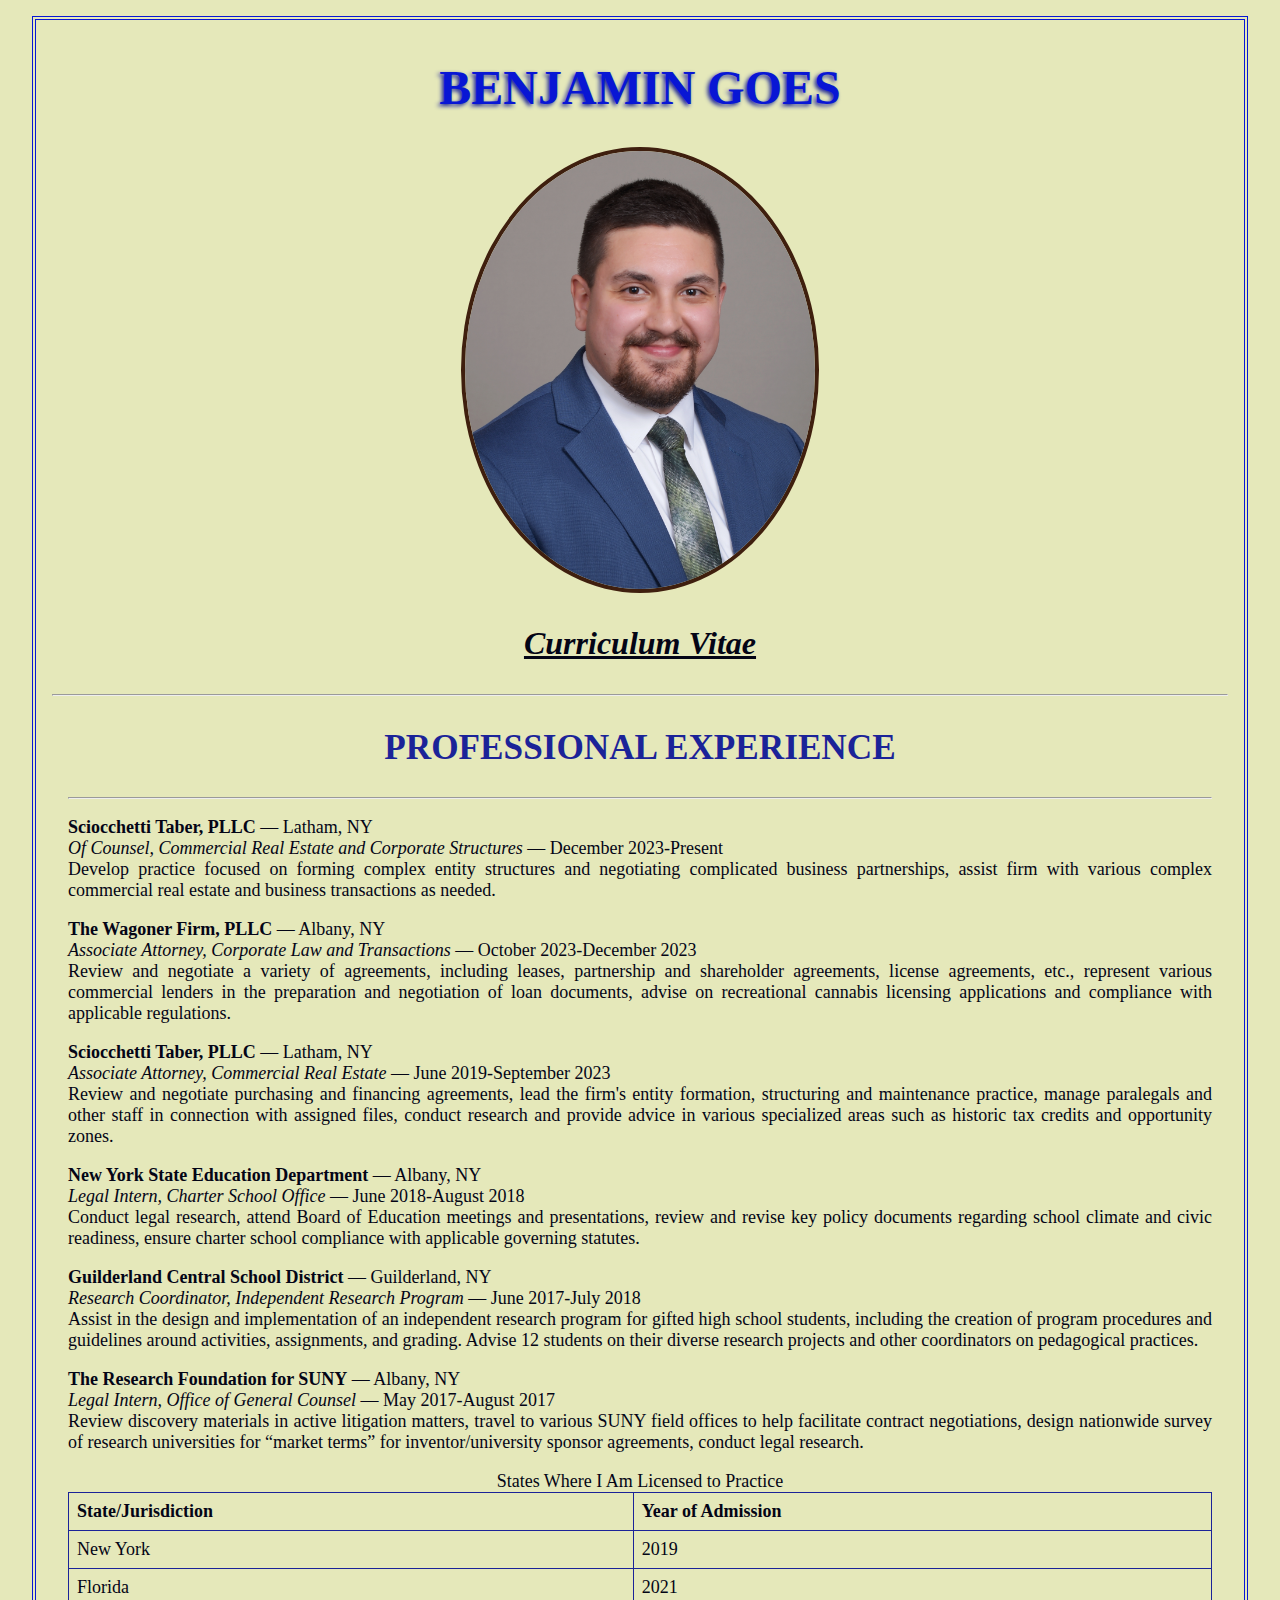
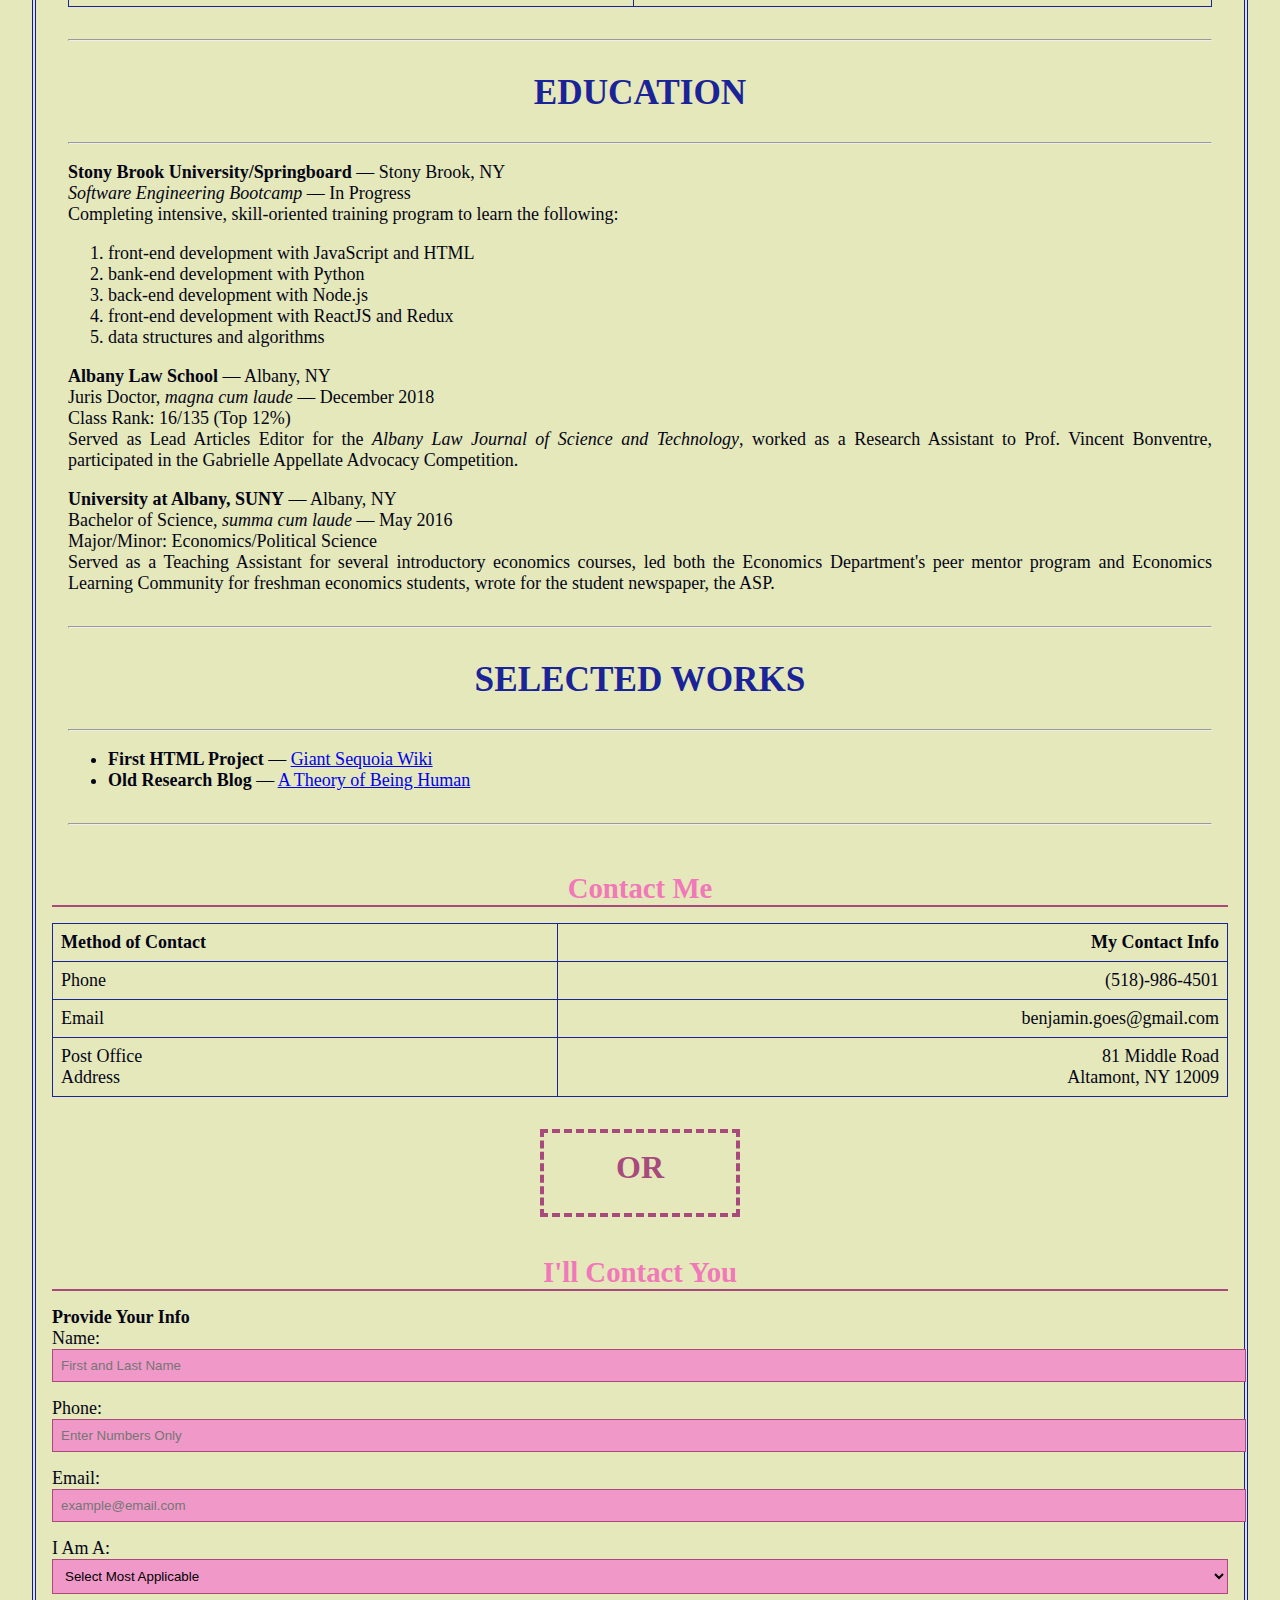
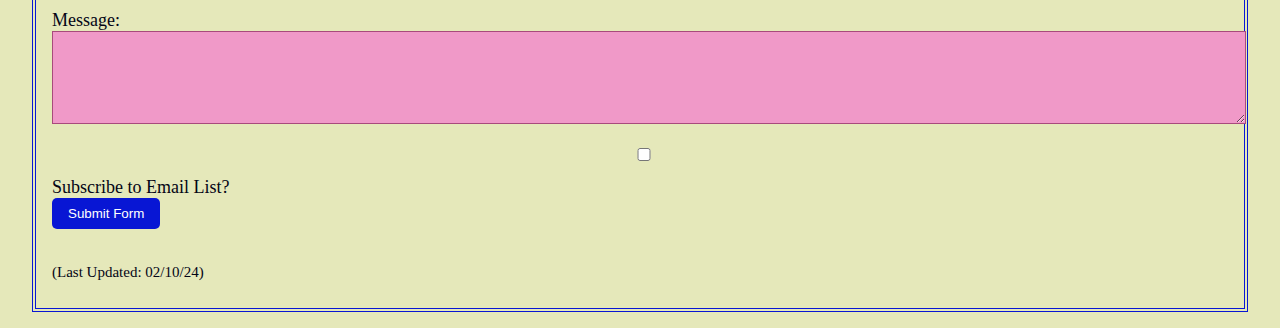
<file: index.html>
<!DOCTYPE html>
<html lang="en">
<head>
    <meta charset="UTF-8">
    <meta name="viewport" content="width=device-width, initial-scale=1.0">
    <link rel="stylesheet" href="styleCV.css">
    <title>CV of Benjamin Goes</title>
</head>
<body>

    <header>
        <h1>Benjamin Goes</h1>
        <div class="header-image">
            <img src="GoesHeadshot.JPG" alt="Benjamin Goes Headshot" height="420" width="350"> <!--Would like to get this centered.-->
        </div>
        <h3 id="CV-Title"><i>Curriculum Vitae</i></h3>
    </header>
    <hr>   

    <main>
        <section>
            <h2>PROFESSIONAL EXPERIENCE</h2><hr>
            <div>
                <p><strong>Sciocchetti Taber, PLLC</strong> — <span>Latham, NY</span><br>
                <em>Of Counsel, Commercial Real Estate and Corporate Structures</em> — December 2023-Present<br>
                Develop practice focused on forming complex entity structures and negotiating complicated business partnerships, assist firm with various complex commercial real estate and business transactions as needed.</p>
                </div>
            <div>
                <p><strong>The Wagoner Firm, PLLC</strong> — Albany, NY<br>
                <em>Associate Attorney, Corporate Law and Transactions</em> — October 2023-December 2023<br>
                Review and negotiate a variety of agreements, including leases, partnership and shareholder agreements, license agreements, etc., represent various commercial lenders in the preparation and negotiation of loan documents, advise on recreational cannabis licensing applications and compliance with applicable regulations.</p>
                </div>
            <div>
                <p><strong>Sciocchetti Taber, PLLC</strong> — Latham, NY<br>
                <em>Associate Attorney, Commercial Real Estate</em> — June 2019-September 2023<br>
                Review and negotiate purchasing and financing agreements, lead the firm's entity formation, structuring and maintenance practice, manage paralegals and other staff in connection with assigned files, conduct research and provide advice in various specialized areas such as historic tax credits and opportunity zones.</p>
                </div>
            <div>
                <p><strong>New York State Education Department</strong> — Albany, NY<br>
                <em>Legal Intern, Charter School Office</em> — June 2018-August 2018<br>
                Conduct legal research, attend Board of Education meetings and presentations, review and revise key policy documents regarding school climate and civic readiness, ensure charter school compliance with applicable governing statutes.</p>    
                </div>
            <div>
                <p><strong>Guilderland Central School District</strong> — Guilderland, NY<br>
                <em>Research Coordinator, Independent Research Program</em> — June 2017-July 2018<br>
                Assist in the design and implementation of an independent research program for gifted high school students, including the creation of program procedures and guidelines around activities, assignments, and grading.  Advise 12 students on their diverse research projects and other coordinators on pedagogical practices.</p>
                </div>
            <div>
                <p><strong>The Research Foundation for SUNY</strong> — Albany, NY<br>
                <em>Legal Intern, Office of General Counsel</em> — May 2017-August 2017<br>
                Review discovery materials in active litigation matters, travel to various SUNY field offices to help facilitate contract negotiations, design nationwide survey of research universities for &ldquo;market terms&rdquo; for inventor/university sponsor agreements, conduct legal research.</p> 
                </div>
            <div><aside>
                <table id="licensure"> <!--Bolsters marketability in disparate regions of the country.-->
                    <caption>States Where I Am Licensed to Practice</caption>
                    <thead>
                        <tr>
                            <th>State/Jurisdiction</th>
                            <th>Year of Admission</th>
                        </tr>
                    </thead>
                    <tbody>
                        <tr>
                            <td>New York</td>
                            <td>2019</td>
                        </tr>
                        <tr>
                            <td>Florida</td>
                            <td>2021</td>
                        </tr>
                    </tbody>
                </table>
            </aside></div> <!--I wish the table would structure/block off the text on the output screen.  Possible in HTML?-->
        </section>
        <hr>
        <section>
            <h2>EDUCATION</h2> <hr>
            <div>
                <p><strong>Stony Brook University/Springboard</strong> — Stony Brook, NY<br>
                <em>Software Engineering Bootcamp</em> — In Progress<br>
                Completing intensive, skill-oriented training program to learn the following:
                    <ol>
                        <li>front-end development with JavaScript and HTML</li>
                        <li>bank-end development with Python</li>
                        <li>back-end development with Node.js</li>
                        <li>front-end development with ReactJS and Redux</li>
                        <li>data structures and algorithms</li> 
                    </ol></p>
                </div>
            <div>
                <p><strong>Albany Law School</strong> — Albany, NY<br>
                Juris Doctor, <i>magna cum laude</i> — December 2018<br>
                Class Rank: 16/135 (Top 12%)<br>
                Served as Lead Articles Editor for the <i>Albany Law Journal of Science and Technology</i>, worked as a Research Assistant to Prof. Vincent Bonventre, participated in the Gabrielle Appellate Advocacy Competition.</p>
                </div>
            <div>
            <p><strong>University at Albany, SUNY</strong> — Albany, NY<br>
                Bachelor of Science, <i>summa cum laude</i> — May 2016<br>
                Major/Minor: Economics/Political Science<br>
                Served as a Teaching Assistant for several introductory economics courses, led both the Economics Department's peer mentor program and Economics Learning Community for freshman economics students, wrote for the student newspaper, the ASP.</p>
            </div>
        </section>
        <hr>
        <section>
            <h2>SELECTED WORKS</h2>
            <hr>
            <p>
                <ul>
                    <li><b>First HTML Project</b> — <a href="sequoia.html">Giant Sequoia Wiki</a></li>
                    <li><b>Old Research Blog</b> — <a href="https://bgoes-emc2.blogspot.com/p/home_25.html">A Theory of Being Human</a></li>
                </ul>
            </p>
        </section>
        <hr>
    </main>

    <footer>
        <table>
            <caption><h4>Contact Me</h4></caption>
            <thead id="contact-me-header">
                <tr>
                    <th>Method of Contact</th>
                    <th class="right-table">My Contact Info</th>
                </tr>
            </thead>
            <tbody>
                <tr>
                    <td>Phone</td>
                    <td class="right-table">(518)-986-4501</td>
                </tr>
                <tr>
                    <td>Email</td>
                    <td class="right-table">benjamin.goes@gmail.com</td>
                </tr>
                <tr>
                    <td>Post Office<br>Address</td>
                    <td class="right-table">81 Middle Road<br>Altamont, NY 12009</td>
                </tr>
            </tbody>
        </table>
        <p id="or">OR</p>

        <form>
            <h4 id="contact-you-header">I'll Contact You</h4>
            <label><b>Provide Your Info</b></label>
            <div>Name:
                <input type="text" name="contact-name" minlength="4" maxlength="25" placeholder="First and Last Name" required>
            </div>
            <div>Phone:
                <input type="text" name="contact-phone" minlength="10" maxlength="12" placeholder="Enter Numbers Only"> 
            </div>
            <div>Email:
                <input type="email" name="contact-email" placeholder="example@email.com" required>
            </div>
            <div>I Am A:</div>
                <select name="contact-type" required>
                    <option value="">Select Most Applicable</option>
                    <option value="client">Potential Client</option>
                    <option value="employer">Potential Employer</option>
                    <option value="recruiter">Recruiter</option>
                    <option value="partner">Collaborator</option>
                    <option value="media">Media/Comment</option>
                </select>

            <div>Message:
                <textarea name="message" rows="5" cols="56"></textarea>
            </div>
            <div>
                <input type="checkbox" name="newsletter" id="checkbox">
            Subscribe to Email List?
            </div>
            <div>
                <button type="submit">Submit Form</button>
            </div>
        </form>
        <p id="update"><small>(Last Updated: 02/10/24)</small></p>
    </footer>

</body>
</html>
</file>
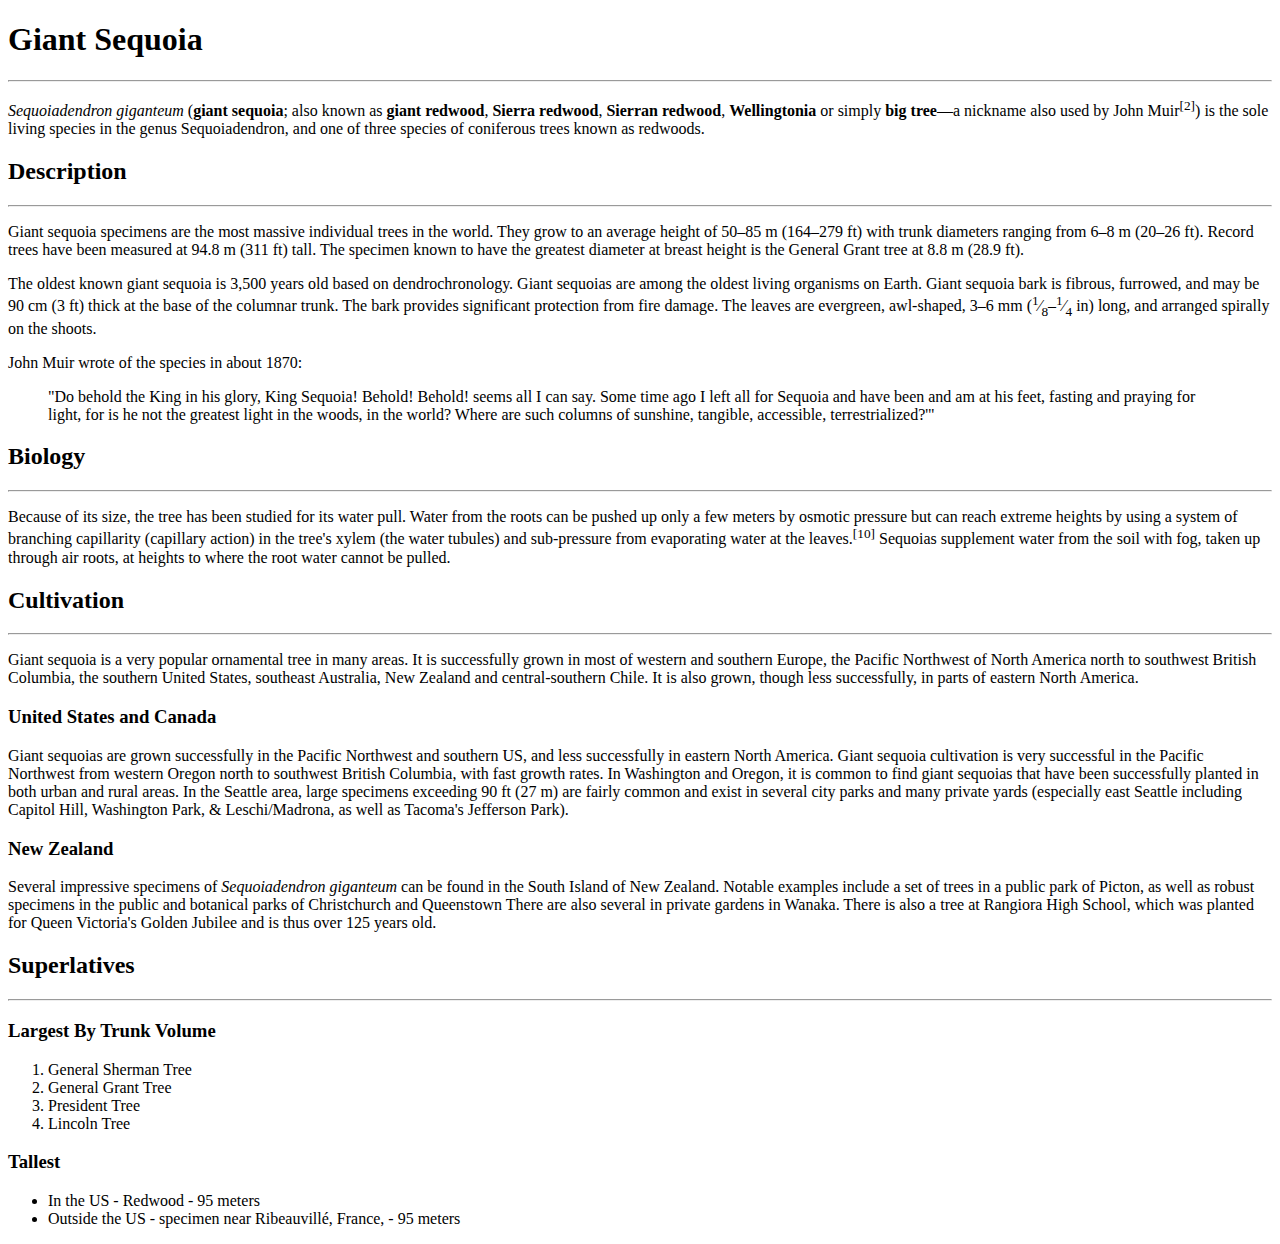
<file: sequoia.html>
<!DOCTYPE html>
<html lang="en">
<head>
    <meta charset="UTF-8">
    <meta name="viewport" content="width=device-width, initial-scale=1.0">
    <title>Giant Sequoia Wiki</title>
</head>
<body>
    <h1>Giant Sequoia</h1> <hr>

    <p><i>Sequoiadendron giganteum</i> (<b>giant sequoia</b>; also known as <b>giant redwood</b>, <b>Sierra redwood</b>, <b>Sierran redwood</b>, <b>Wellingtonia</b> or simply <b>big tree</b>—a nickname also used by John Muir<sup>[2]</sup>) is the sole living species in the genus Sequoiadendron, and one of three species of coniferous trees known as redwoods.</p>

<h2>Description</h2> <hr>

    <p>Giant sequoia specimens are the most massive individual trees in the world. They grow to an average height of 50–85 m (164–279 ft) with trunk diameters ranging from 6–8 m (20–26 ft). Record trees have been measured at 94.8 m (311 ft) tall. The specimen known to have the greatest diameter at breast height is the General Grant tree at 8.8 m (28.9 ft).</p>

<p>The oldest known giant sequoia is 3,500 years old based on dendrochronology. Giant sequoias are among the oldest living organisms on Earth. Giant sequoia bark is fibrous, furrowed, and may be 90 cm (3 ft) thick at the base of the columnar trunk. The bark provides significant protection from fire damage. The leaves are evergreen, awl-shaped, 3–6 mm (<sup>1</sup>⁄<sub>8</sub>–<sup>1</sup>⁄<sub>4</sub> in) long, and arranged spirally on the shoots.</p>

<p>John Muir wrote of the species in about 1870:
<blockquote>
  "Do behold the King in his glory, King Sequoia! Behold! Behold! seems all I can say. Some time ago I left all for Sequoia and have been and am at his feet, fasting and praying for light, for is he not the greatest light in the woods, in the world? Where are such columns of sunshine, tangible, accessible, terrestrialized?'" 
</blockquote></p>
<h2>Biology</h2> <hr>

<p>Because of its size, the tree has been studied for its water pull. Water from the roots can be pushed up only a few meters by osmotic pressure but can reach extreme heights by using a system of branching capillarity (capillary action) in the tree's xylem (the water tubules) and sub-pressure from evaporating water at the leaves.<sup>[10]</sup> Sequoias supplement water from the soil with fog, taken up through air roots, at heights to where the root water cannot be pulled.</p>

<h2>Cultivation</h2> <hr>

<p>Giant sequoia is a very popular ornamental tree in many areas. It is successfully grown in most of western and southern Europe, the Pacific Northwest of North America north to southwest British Columbia, the southern United States, southeast Australia, New Zealand and central-southern Chile. It is also grown, though less successfully, in parts of eastern North America.</p>

<h3>United States and Canada</h3>

<p>Giant sequoias are grown successfully in the Pacific Northwest and southern US, and less successfully in eastern North America. Giant sequoia cultivation is very successful in the Pacific Northwest from western Oregon north to southwest British Columbia, with fast growth rates. In Washington and Oregon, it is common to find giant sequoias that have been successfully planted in both urban and rural areas. In the Seattle area, large specimens exceeding 90 ft (27 m) are fairly common and exist in several city parks and many private yards (especially east Seattle including Capitol Hill, Washington Park, & Leschi/Madrona, as well as Tacoma's Jefferson Park).</p>

<h3>New Zealand</h3>

<p>Several impressive specimens of <i>Sequoiadendron giganteum</i> can be found in the South Island of New Zealand. Notable examples include a set of trees in a public park of Picton, as well as robust specimens in the public and botanical parks of Christchurch and Queenstown There are also several in private gardens in Wanaka. There is also a tree at Rangiora High School, which was planted for Queen Victoria's Golden Jubilee and is thus over 125 years old.</p>

<h2>Superlatives</h2> <hr>

<h3>Largest By Trunk Volume</h3>

<ol>
  <li>General Sherman Tree</li>
  <li>General Grant Tree</li>
  <li>President Tree</li>
  <li>Lincoln Tree</li>
</ol>

<h3>Tallest</h3>

<ul>
  <li>In the US - Redwood - 95 meters </li>
  <li>Outside the US - specimen near Ribeauvillé, France, - 95 meters </li>
</ul>

</body>
</html>
</file>
<file: styleCV.css>
body {
    font-size: 18px;
    background-color: hsl(64, 50%, 82%);
    text-align: justify;
    color: hsl(236, 70%, 5%);
    font-family: 'Times New Roman', Times, serif;
    margin: 1rem 2rem;
    border: double #0816d4 4px;
    padding: 0.5rem 1rem;
    box-sizing: border-box;
}

header {
    text-align: center;
}

h1 {
    color: #0816d4;
    font-size: 3rem;
    text-transform: uppercase;
    font-family: Georgia, 'Times New Roman', Times, serif;
    text-shadow: -2px 2px 4px hsl(236, 70%, 35%);
    margin: 2rem 0;
}

h2 {
    color: hsl(236, 70%, 35%);
    text-align: center;
    text-transform: capitalize;
    font-family: Georgia, 'Times New Roman', Times, serif;
    font-size: 2.2rem;
    margin-top: 2rem;
}

h3 {
    font-size: 2rem;
    text-decoration: underline;
    color: hsl(236, 70%, 5%);
    text-align: center;
    margin: 2rem 0;
}

h4 {
    font-size: 1.8rem;
    color: rgb(241, 121, 185);
    border-bottom: solid 2px rgb(168, 74, 124);
    text-align: center;
    margin-bottom: 1rem;
}

img {
    border-radius: 50%;
    border: solid rgb(63, 31, 14) 4px;
    display: block;
    margin: 0 auto;
    max-width: 100%;
    height: auto;
}

main {
    padding: 0 1rem;
}

section {
    margin-bottom: 2rem;
}

table {
    width: 100%;
    border-collapse: collapse;
    margin-bottom: 1rem;
}

th, td {
    padding: 0.5rem;
    border: 1px solid hsl(236, 70%, 35%);
    text-align: left;
}

.right-table {
    text-align: right;
}

form {
    margin-bottom: 2rem;
}

input, select, textarea {
    width: 100%;
    padding: 0.5rem;
    margin-bottom: 1rem;
    background-color: rgb(240, 153, 200);
    border: 1px solid rgb(168, 74, 124);
}

input:focus, select:focus, textarea:focus {
    outline: none;
    border-color: #0816d4;
}

button {
    padding: 0.5rem 1rem;
    border: none;
    border-radius: 5px;
    background-color: #0816d4;
    color: white;
    cursor: pointer;
}

button:hover {
    background-color: #10e65b;
}

#or {
    font-size: 2rem;
    border: dashed 4px;
    color: rgb(168, 74, 124);
    width: 10rem;
    height: 3rem;
    text-align: center;
    margin: 2rem auto;
    padding: 1rem;
    font-weight: bold;
}

.update {
    display: none;
}

@media screen and (max-width: 768px) {
    body {
        font-size: 16px;
    }
}
</file>
